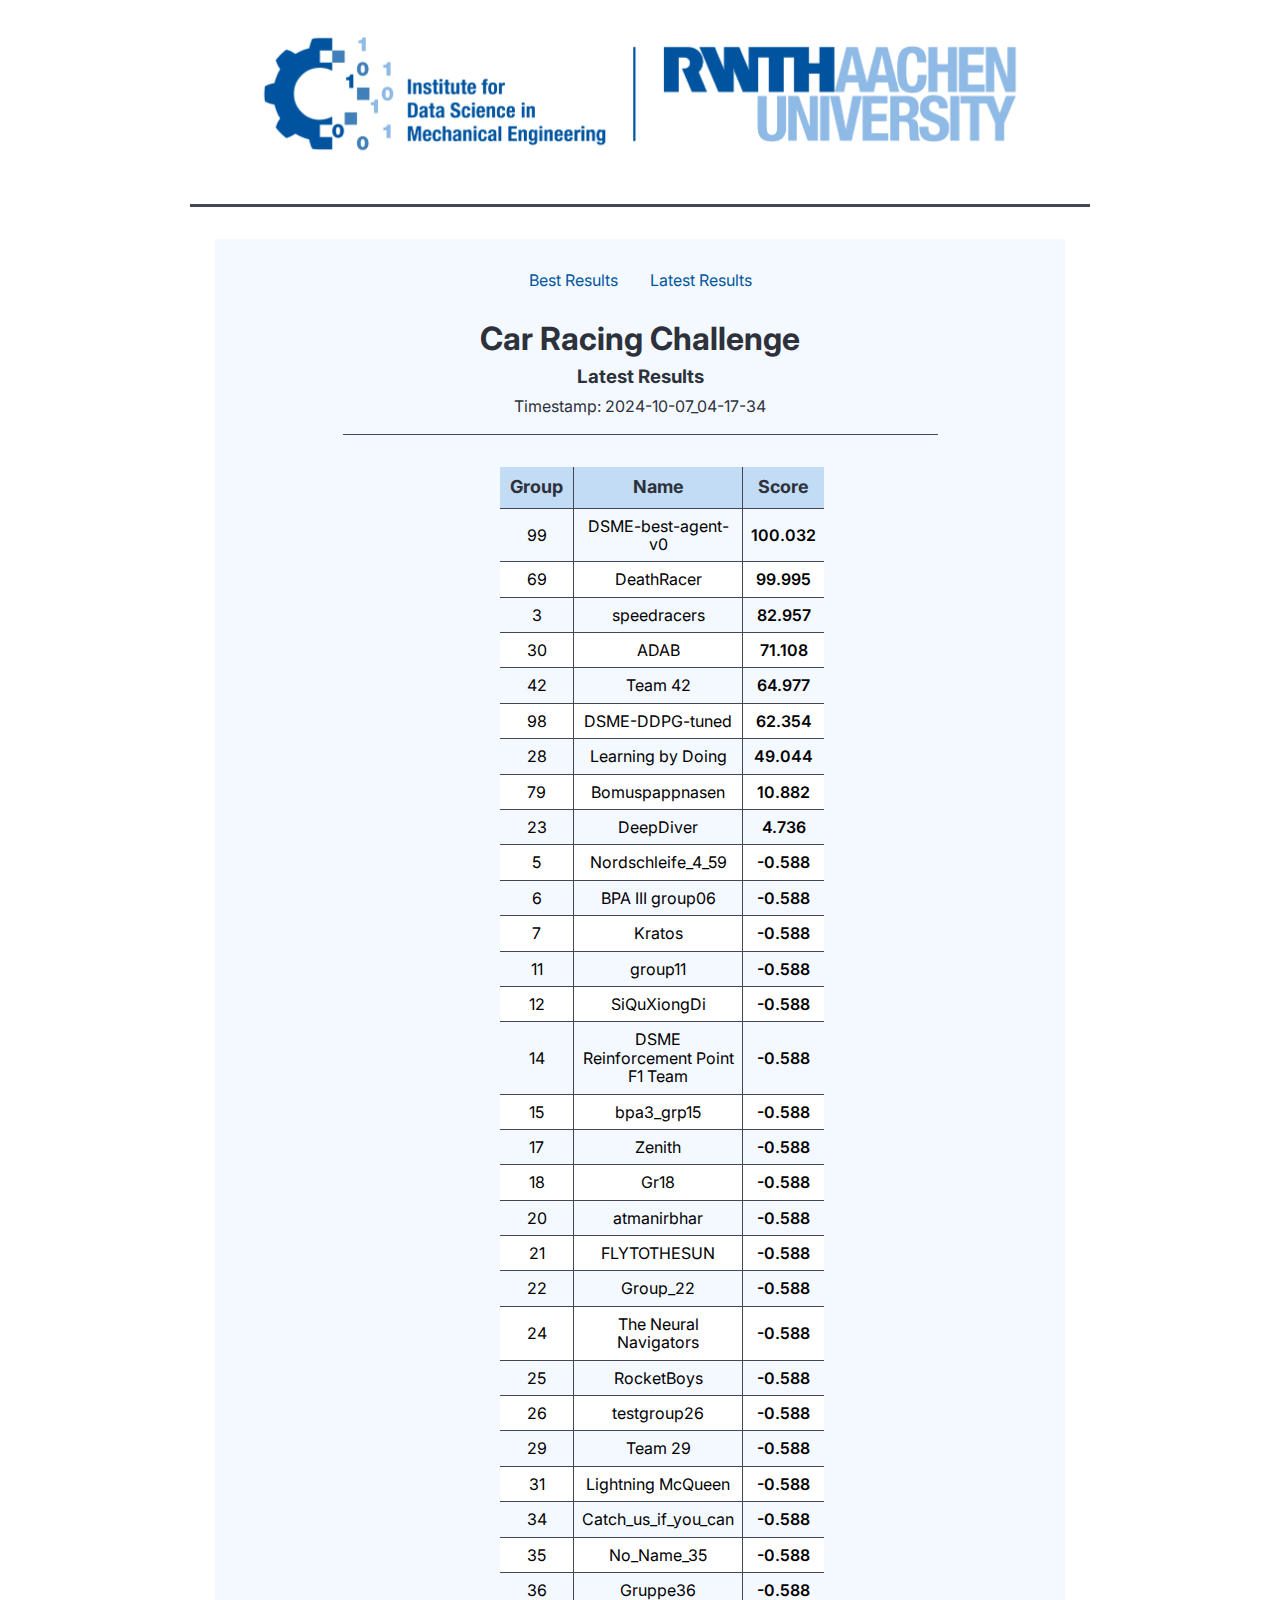
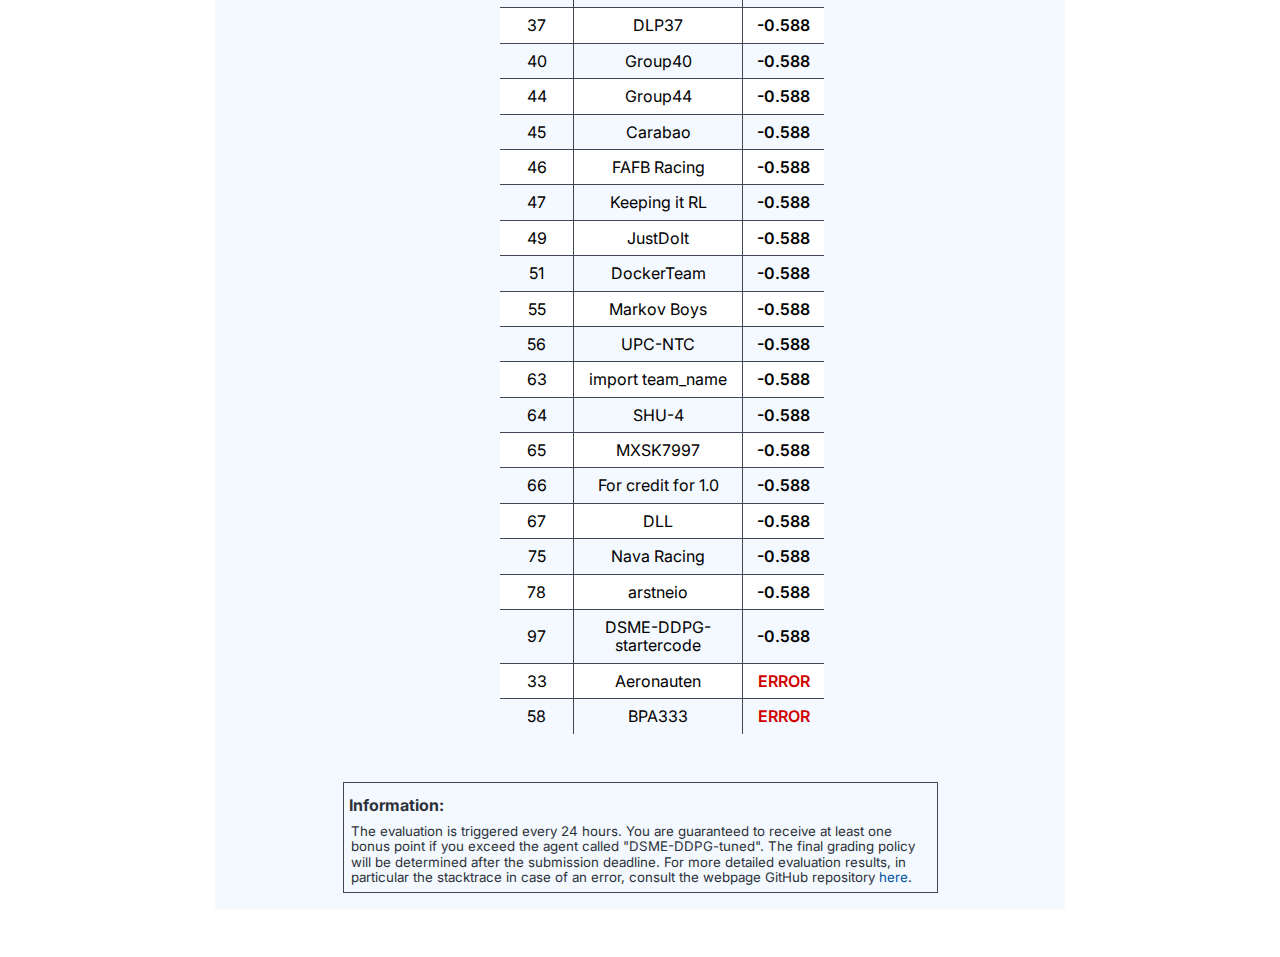
<file: index.html>
<!DOCTYPE html>
<html lang="en">
  <head>
    <title>Car Racing Challenge</title>
    <meta property="og:title" content="Car Racing Challenge" />
    <meta name="viewport" content="width=device-width, initial-scale=1.0" />
    <meta charset="utf-8" />
    <meta property="twitter:card" content="summary_large_image" />

    <style data-tag="reset-style-sheet">
      html {  line-height: 1.15;}body {  margin: 0;}* {  box-sizing: border-box;  border-width: 0;  border-style: solid;}p,li,ul,pre,div,h1,h2,h3,h4,h5,h6,figure,blockquote,figcaption {  margin: 0;  padding: 0;}button {  background-color: transparent;}button,input,optgroup,select,textarea {  font-family: inherit;  font-size: 100%;  line-height: 1.15;  margin: 0;}button,select {  text-transform: none;}button,[type="button"],[type="reset"],[type="submit"] {  -webkit-appearance: button;}button::-moz-focus-inner,[type="button"]::-moz-focus-inner,[type="reset"]::-moz-focus-inner,[type="submit"]::-moz-focus-inner {  border-style: none;  padding: 0;}button:-moz-focus,[type="button"]:-moz-focus,[type="reset"]:-moz-focus,[type="submit"]:-moz-focus {  outline: 1px dotted ButtonText;}a {  color: inherit;  text-decoration: inherit;}input {  padding: 2px 4px;}img {  display: block;}html { scroll-behavior: smooth  }
    </style>
    <style data-tag="default-style-sheet">
      html {
        font-family: Inter;
        font-size: 16px;
      }

      body {
        font-weight: 400;
        font-style:normal;
        text-decoration: none;
        text-transform: none;
        letter-spacing: normal;
        line-height: 1.15;
        color: var(--dl-color-gray-black);
        background-color: var(--dl-color-gray-white);

      }
    </style>
    <link
      rel="stylesheet"
      href="https://fonts.googleapis.com/css2?family=Inter:wght@100;200;300;400;500;600;700;800;900&amp;display=swap"
      data-tag="font"
    />
  </head>
  <body>
    <link rel="stylesheet" href="./style.css" />
    <div>
      <link href="./page.css" rel="stylesheet" />

      <div class="main-container">
        <div class="header-container">
          <img alt="image" src="static/dsme_logo-900w.png" class="header-image" />
        </div>
        <div class="backdrop-container">
          <div class="link-container">
            <a href="best.html" class="link-left">Best Results</a>
            <a href="index.html" class="link-right">Latest Results</a>
          </div>
          <h1 class="title-text">Car Racing Challenge</h1>
          <h3 class="subtitle-text">Latest Results</h3>
          <span id=latest-timestamp class="info-text"><b>Timestamp:</b> 2023-10-17_13-15-10&nbsp;</span>
          <div class="data-container">
            <div class="scrollable-container">
              <div class="table-container-3col">
                  <table class="results-table" id="data-table">
                    <tbody>
                      <tr>
                        <th>Group</th>
                        <th>Name</th>
                        <th>Score</th>
                      </tr>
                    </tbody>
                  </table>
              </div>
            </div>
            <div class="info-container">
              <h4 class="subtitle-text">Information:</h4>
              <p id=evaluation class="footer-text">
                The evaluation is triggered every 24 hours. You are guaranteed to receive at least one bonus point if you exceed the agent called "DSME-DDPG-tuned". The final grading policy will be determined after the submission deadline. For more detailed evaluation results, in particular the stacktrace in case of an error, consult the webpage GitHub repository 
                <a href="https://github.com/RLLBC-class-at-DSME/RLLBC-class-at-DSME.github.io/blob/main/eval_latest.json" class="link-left">here</a>.
              </p>
            </div> 
          </div>
        </div>
      </div>
    </div>
    <script src="scripts/script-latest.js"></script>
  </body>
</html>
</file>
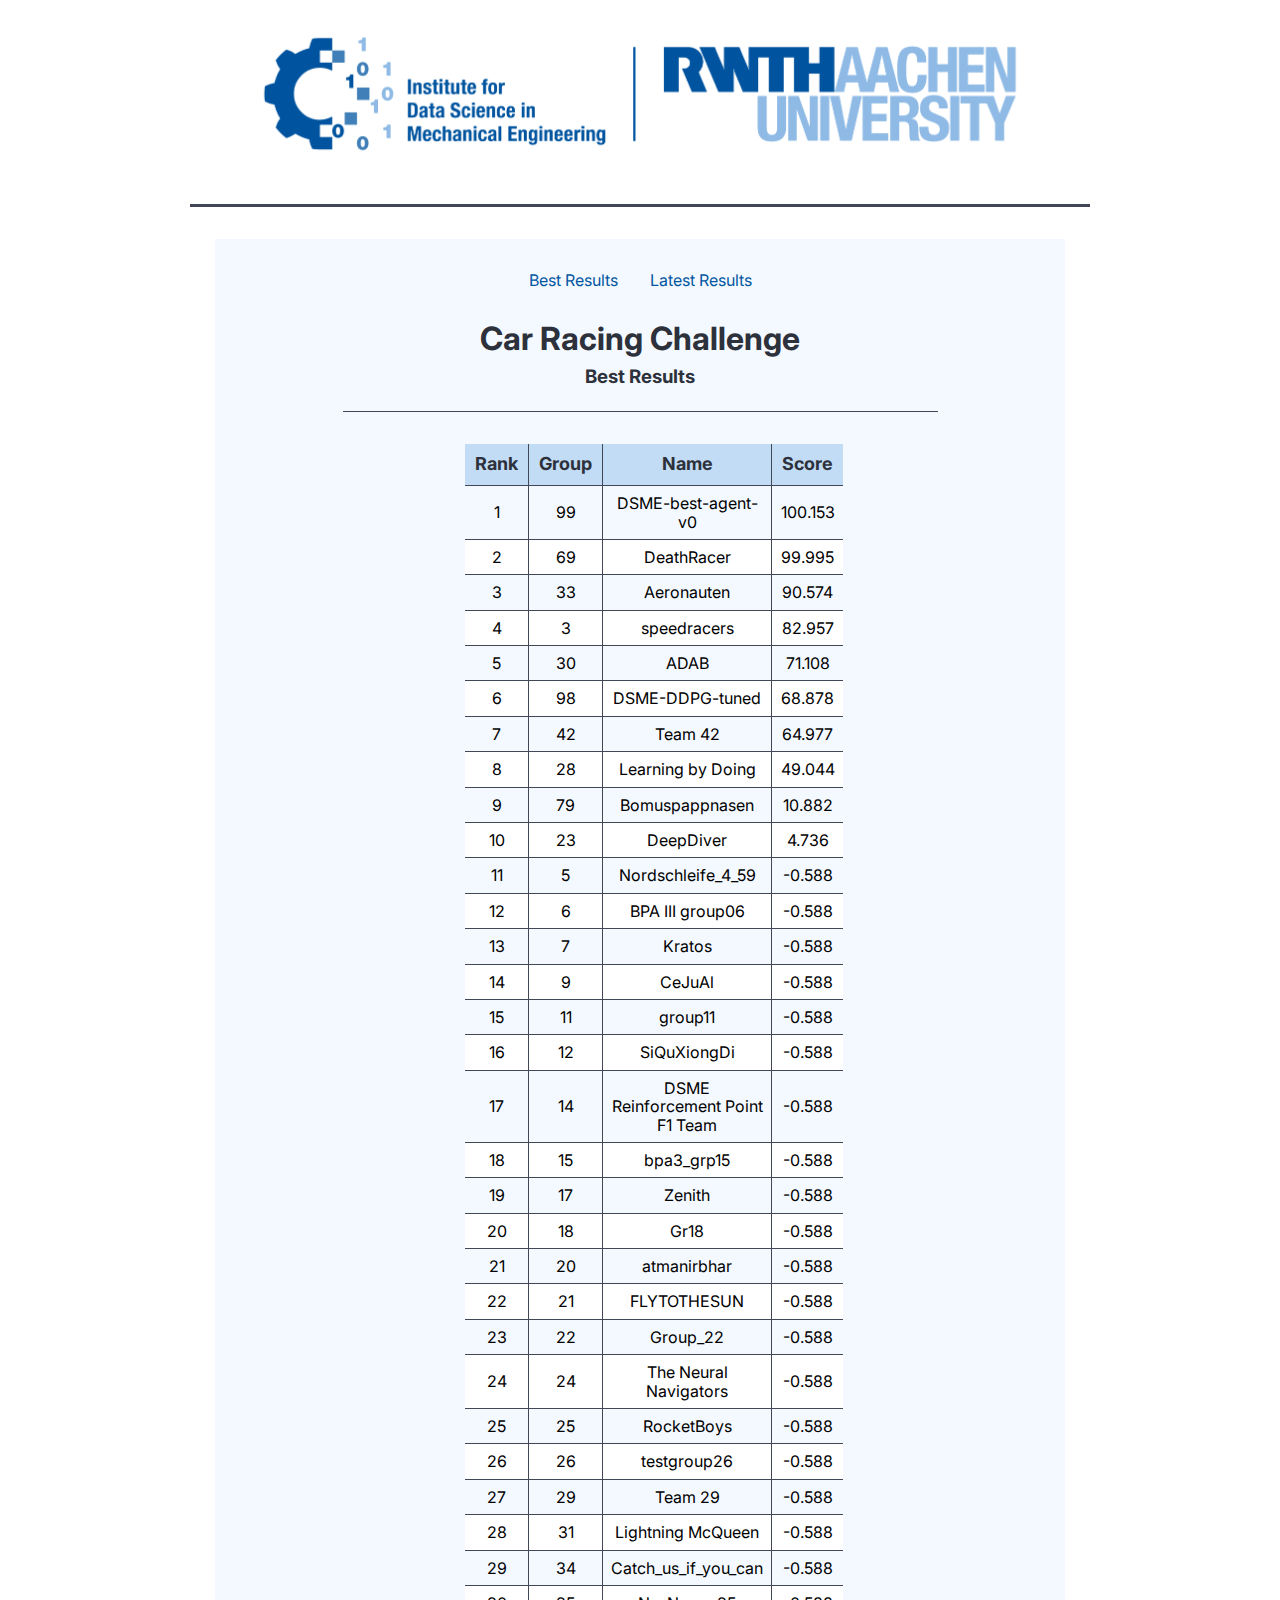
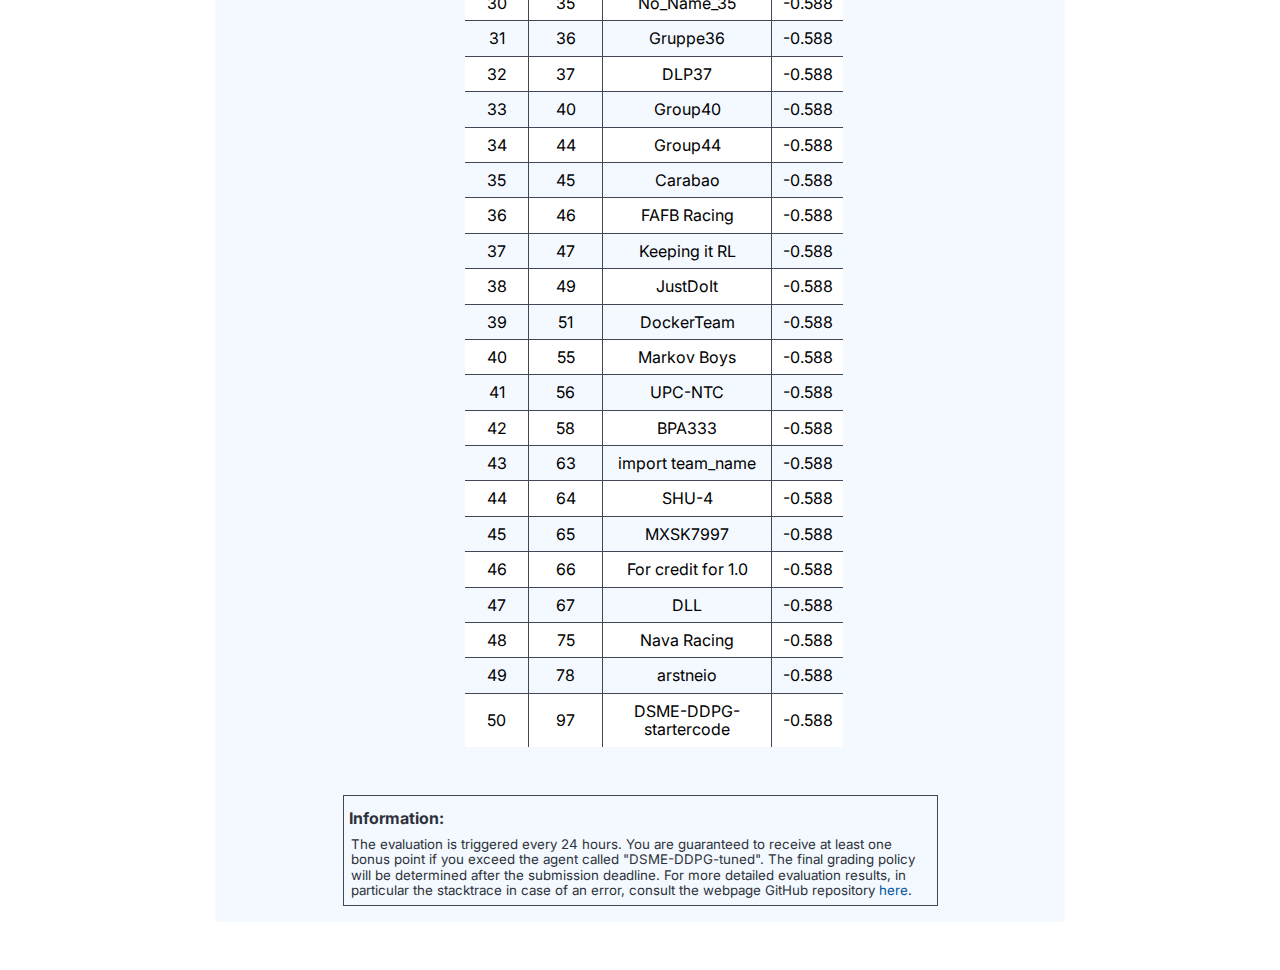
<file: best.html>
<!DOCTYPE html>
<html lang="en">
  <head>
    <title>Best - Car Racing Challenge</title>
    <meta property="og:title" content="Best - Car Racing Challenge" />
    <meta name="viewport" content="width=device-width, initial-scale=1.0" />
    <meta charset="utf-8" />
    <meta property="twitter:card" content="summary_large_image" />

    <style data-tag="reset-style-sheet">
      html {  line-height: 1.15;}body {  margin: 0;}* {  box-sizing: border-box;  border-width: 0;  border-style: solid;}p,li,ul,pre,div,h1,h2,h3,h4,h5,h6,figure,blockquote,figcaption {  margin: 0;  padding: 0;}button {  background-color: transparent;}button,input,optgroup,select,textarea {  font-family: inherit;  font-size: 100%;  line-height: 1.15;  margin: 0;}button,select {  text-transform: none;}button,[type="button"],[type="reset"],[type="submit"] {  -webkit-appearance: button;}button::-moz-focus-inner,[type="button"]::-moz-focus-inner,[type="reset"]::-moz-focus-inner,[type="submit"]::-moz-focus-inner {  border-style: none;  padding: 0;}button:-moz-focus,[type="button"]:-moz-focus,[type="reset"]:-moz-focus,[type="submit"]:-moz-focus {  outline: 1px dotted ButtonText;}a {  color: inherit;  text-decoration: inherit;}input {  padding: 2px 4px;}img {  display: block;}html { scroll-behavior: smooth  }
    </style>
    <style data-tag="default-style-sheet">
      html {
        font-family: Inter;
        font-size: 16px;
      }

      body {
        font-weight: 400;
        font-style:normal;
        text-decoration: none;
        text-transform: none;
        letter-spacing: normal;
        line-height: 1.15;
        color: var(--dl-color-gray-black);
        background-color: var(--dl-color-gray-white);

      }
    </style>
    <link
      rel="stylesheet"
      href="https://fonts.googleapis.com/css2?family=Inter:wght@100;200;300;400;500;600;700;800;900&amp;display=swap"
      data-tag="font"
    />
  </head>
  <body>
    <link rel="stylesheet" href="./style.css" />
    <div>
      <link href="./page.css" rel="stylesheet" />

      <div class="main-container">
        <div class="header-container">
          <img alt="image" src="static/dsme_logo-900w.png" class="header-image" />
        </div>
        <div class="backdrop-container">
          <div class="link-container">
            <a href="best.html" class="link-left">Best Results</a>
            <a href="index.html" class="link-right">Latest Results</a>
          </div>
          <h1 class="title-text">Car Racing Challenge</h1>
          <h3 class="subtitle-text">Best Results</h3>
          <div class="data-container">
            <div class="scrollable-container">
            <div class="table-container-4col">
                <table id="data-table">
                  <tbody>
                    <tr>
                      <th>Rank</th>
                      <th>Group</th>
                      <th>Name</th>
                      <th>Score</th>
                    </tr>
                  </tbody>
                </table>
            </div>
          </div>
          <div class="info-container">
            <h4 class="subtitle-text">Information:</h4>
            <p id=evaluation class="footer-text">
              The evaluation is triggered every 24 hours. You are guaranteed to receive at least one bonus point if you exceed the agent called "DSME-DDPG-tuned". The final grading policy will be determined after the submission deadline. For more detailed evaluation results, in particular the stacktrace in case of an error, consult the webpage GitHub repository 
              <a href="https://github.com/RLLBC-class-at-DSME/RLLBC-class-at-DSME.github.io/blob/main/eval_latest.json" class="link-left">here</a>.
            </p>
          </div> 
        </div>
      </div>
    </div>
    <script src="scripts/script-best.js"></script>
  </body>
</html>
</file>
<file: style.css>
:root {
  --dl-color-box: #f4f9ff;
  --dl-color-table-odd: white;
  --dl-color-links: #02569f;
  --dl-color-text: rgb(45, 49, 59);
  --dl-color-decoration: #414756;
  --dl-size-size-large: 144px;
  --dl-size-size-small: 48px;
  --dl-size-size-medium: 96px;
  --dl-size-size-xlarge: 192px;
  --dl-size-size-xsmall: 16px;
  --dl-space-space-unit: 16px;
  --dl-size-size-xxlarge: 288px;
  --dl-size-size-maxwidth: 1400px;
  --dl-radius-radius-round: 50%;
  --dl-space-space-halfunit: 8px;
  --dl-space-space-sixunits: 96px;
  --dl-space-space-twounits: 32px;
  --dl-radius-radius-radius2: 2px;
  --dl-radius-radius-radius4: 4px;
  --dl-radius-radius-radius8: 8px;
  --dl-space-space-fiveunits: 80px;
  --dl-space-space-fourunits: 64px;
  --dl-space-space-threeunits: 48px;
  --dl-space-space-oneandhalfunits: 24px;
}
.button {
  color: var(--dl-color-gray-black);
  display: inline-block;
  padding: 0.5rem 1rem;
  border-color: var(--dl-color-gray-black);
  border-width: 1px;
  border-radius: 4px;
  background-color: var(--dl-color-gray-white);
}
.input {
  color: var(--dl-color-gray-black);
  cursor: auto;
  padding: 0.5rem 1rem;
  border-color: var(--dl-color-gray-black);
  border-width: 1px;
  border-radius: 4px;
  background-color: var(--dl-color-gray-white);
}
.textarea {
  color: var(--dl-color-gray-black);
  cursor: auto;
  padding: 0.5rem;
  border-color: var(--dl-color-gray-black);
  border-width: 1px;
  border-radius: 4px;
  background-color: var(--dl-color-gray-white);
}
.list {
  width: 100%;
  margin: 1em 0px 1em 0px;
  display: block;
  padding: 0px 0px 0px 1.5rem;
  list-style-type: none;
  list-style-position: outside;
}
.list-item {
  display: list-item;
}
.teleport-show {
  display: flex !important;
  transform: none !important;
}
.Content {
  font-size: 16px;
  font-family: Inter;
  font-weight: 400;
  line-height: 1.15;
  text-transform: none;
  text-decoration: none;
}
.Heading {
  font-size: 32px;
  font-family: Inter;
  font-weight: 700;
  line-height: 1.15;
  text-transform: none;
  text-decoration: none;
}

table {
  border-collapse: collapse;
  width: 100%;
}

table th
{
  padding: 8px;
  color: var(--dl-color-text);
  font-size: large;
}
table tr th{
  border-right: 1px solid var(--dl-color-decoration);
}
table tr th:last-child
{
  border-right: none;
}
table td {
  border: 1px solid var(--dl-color-decoration); 
  padding: 8px;
}
table tr {
  text-align: center;
}

table tr:first-child td {
  border-top: 0;
}
table tr td:first-child {
  border-left: 0;
}
table tr:last-child td {
  border-bottom: 0;
}
table tr td:last-child {
  border-right: 0;
}

table tr:nth-child(odd) {
  background-color: var(--dl-color-table-odd);
}

table tr th{
  background-color: #c2dcf5;
  padding: 10px;
  border-bottom: px solid var(--dl-color-decoration);
}

.error-eval {
  font-weight: 600;
  color: rgb(207, 0, 0);
}
</file>
<file: page.css>
.main-container {
    width: 100%;
    display: flex;
    z-index: 100;
    overflow: auto;
    box-shadow: 5px 5px 10px 0px #d4d4d4;
    min-height: 100vh;
    align-items: center;
    border-color: var(--dl-color-gray-black);
    border-width: 0px;
    flex-direction: column;
    justify-content: flex-start;
}
.header-container {
    width: 900px;
    display: flex;
    align-items: center;
    border-color: var(--dl-color-decoration);
    margin-bottom: var(--dl-space-space-twounits);
    padding-bottom: var(--dl-space-space-unit);
    justify-content: center;
    border-top-width: 0px;
    border-left-width: 0px;
    border-right-width: 0px;
    border-bottom-width: 3px;
}
.header-image {
    width: 90%;
    object-fit: cover;
}
.backdrop-container {
    width: 850px;
    min-height: 100%;
    overflow-y: auto;
    display: flex;
    align-items: center;
    padding-top: var(--dl-space-space-twounits);
    margin-bottom: var(--dl-space-space-threeunits);
    flex-direction: column;
    justify-content: flex-start;
    background-color: var(--dl-color-box);
    border: 0px solid black;
}
.link-container {
    flex: 0 0 auto;
    width: auto;
    height: auto;
    display: flex;
    align-items: flex-start;
    margin-bottom: var(--dl-space-space-twounits);
    justify-content: center;
    border: 0px solid black;
}
.link-left {
    color: var(--dl-color-links);
    align-self: center;
    transition: 0.3s;
    text-decoration: none;
}
.link-left:hover {
    text-decoration: underline;
}
.link-right {
    color: var(--dl-color-links);
    align-self: center;
    transition: 0.3s;
    margin-left: var(--dl-space-space-twounits);
}
.link-right:hover {
    text-decoration: underline;
}
.title-text {
    color: var(--dl-color-text);
    font-style: normal;
    text-align: center;
    font-family: "Inter";
    font-weight: 700;
}
.subtitle-text {
    color: var(--dl-color-text);
    padding-top: var(--dl-space-space-halfunit);
    padding-bottom: var(--dl-space-space-halfunit);
}
.info-text {
    color: var(--dl-color-text);
    padding: 2px;
}
.footer-text {
    color: var(--dl-color-text);
    padding: 2px;
    font-size: smaller;
}

.data-container {
    width: 70%;
    height: auto;
    display: flex;
    margin-top: var(--dl-space-space-unit);
    align-items: flex-start;
    padding-top: var(--dl-space-space-twounits);
    margin-bottom: var(--dl-space-space-unit);
    border-color: var(--dl-color-decoration);
    flex-direction: column;
    justify-content: flex-start;
    border-top-width: 1px;
    border-left-width: 0px;
    border-right-width: 0px;
    border-bottom-width: 0px;
}
.scrollable-container {
    width: 90%;
    margin-bottom: var(--dl-space-space-unit);
    display: flex;
    align-self: center;
    justify-content: center;
    overflow-y: auto;
    border: 0px solid black;
}
.table-container-3col {
    align-self: center;
    max-width: 280px;
    width: 100%;
    height: auto;
    border: 0px solid black;
}
.table-container-4col {
    align-self: center;
    max-width: 350px;
    width: 100%;
    height: auto;
    border: 0px solid black;
}
.info-container {
    align-self: center;
    /*text-align: center;*/
    width: 100%;
    margin-top: var(--dl-space-space-twounits);
    padding: 5px;
    border: 1px solid var(--dl-color-decoration);
}

.best-eval {
    font-weight: 600;
}

/* Smartphones (Portrait) */
@media screen and (max-width: 480px) {
    .header-container{
        width: 95%;
    }
    .backdrop-container
    {
        width: 90%;
    }
    .data-container{
        width: 95%;
    }
    .scrollable-container
    {
        width: 95%;
    }
}

/* Smartphones (Landscape) */
@media screen and (min-width: 481px) and (max-width: 767px) {
    .header-container{
        width: 95%;
    }
    .backdrop-container
    {
        width: 90%;
    }
}

/* Tablets (Portrait and Landscape) */
@media screen and (min-width: 768px) and (max-width: 1024px) {
    .header-container{
        width: 750px;
    }
    .backdrop-container
    {
        width: 720px;
    }
}

/* Laptops */
@media screen and (min-width: 1025px) and (max-width: 1440px) {
}

/* Desktop PCs */
@media screen and (min-width: 1441px) {
}
</file>
